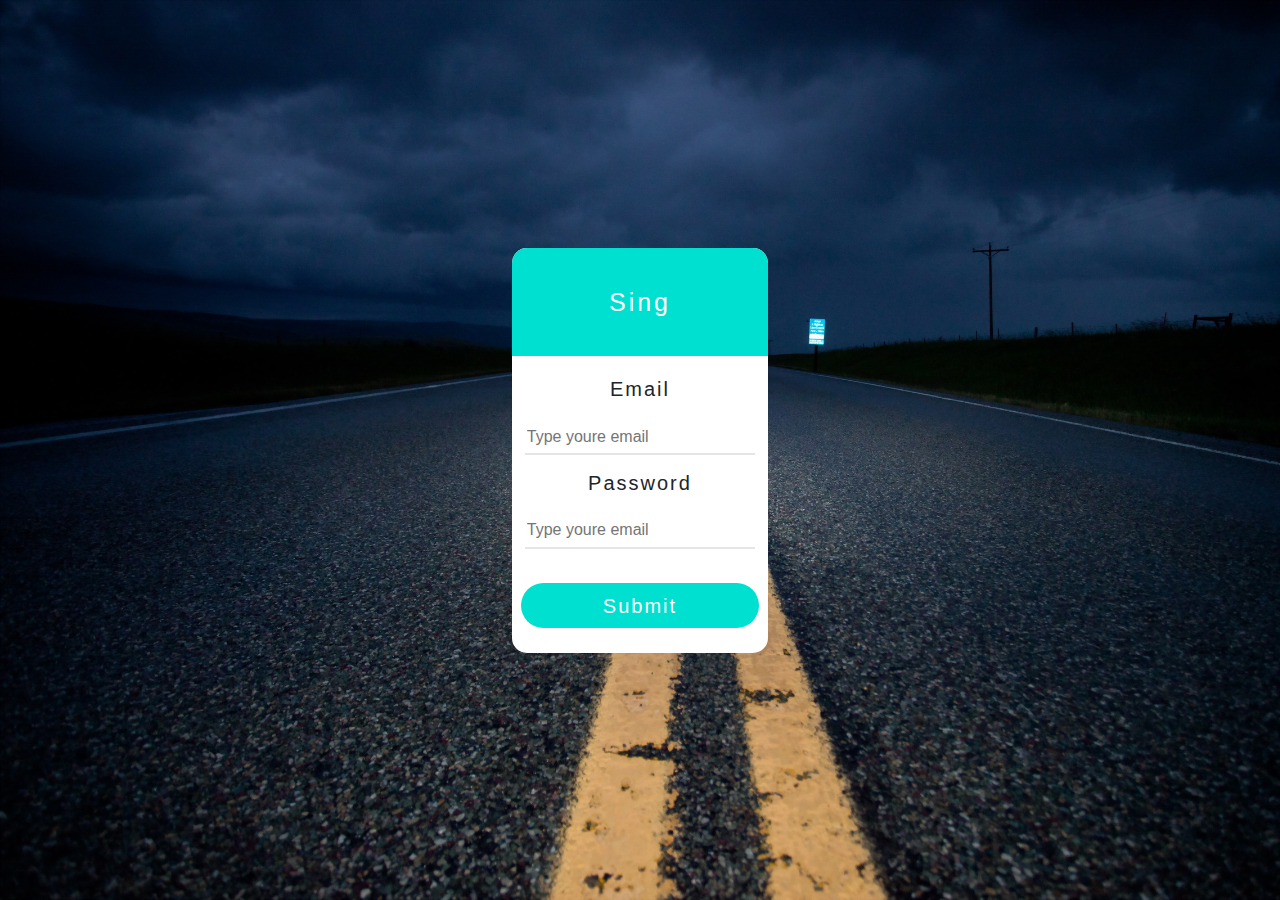
<file: html/form.html>
<!DOCTYPE html>
<html lang="en">
<head>
    <meta charset="UTF-8">
    <meta name="viewport" content="width=device-width, initial-scale=1.0">
    <link rel="stylesheet" href="../css/reset.css">
    <link rel="stylesheet" href="../bootstrap-4.4.1-dist/css/bootstrap.min.css">
    <link rel="stylesheet" href="../css/form-style.css">
    <link rel="stylesheet" href="https://use.fontawesome.com/releases/v5.8.1/css/all.css" integrity="sha384-50oBUHEmvpQ+1lW4y57PTFmhCaXp0ML5d60M1M7uH2+nqUivzIebhndOJK28anvf" crossorigin="anonymous">
    <title>Beck Web Form</title>
</head>
<body>
    <main class="d-flex justify-content-center align-items-center">
            <form>
                <p class="head">Sing</p>
                <label class="email" for="">
                    <p>Email</p>
                    <input type="email" placeholder="Type youre email">
                </label>
                <label class="email" for="">
                    <p>Password</p>
                    <input type="password" placeholder="Type youre email">
                </label>
                <div class="button d-flex align-items-center justify-content-center">
                    <a href="../index.html">Submit</a>
                </div>
            </form>
    </main>
</body>
</html>
</file>
<file: css/form-style.css>
main{
    height:100vh;
    background-image:url("../images/344416.jpg");
    background-size:cover;
}
form{
    height: 45%;
    width:20%;
    background-color:white;
    border-radius:15px;
    display: grid;
    grid-template:repeat(4,1fr)/1fr;
    align-items:center;
}
form .head{
    font-size: 25px;
    color:white;
    letter-spacing: 3px;
    background-color:rgb(0, 224, 208);
    border-top-left-radius:15px;
    border-top-right-radius:15px;
    text-align: center;
    line-height: 435%;
    cursor: pointer;
}
.email{
    display: flex;
    flex-direction: column;
    justify-content: space-around;
    align-items:center;
}
label p{
    font-size: 20px;
    letter-spacing: 2px;
}
.email input{
    border:none;
    border-bottom:2px solid #e5e5e5;
    width:90%;
    height:35px;
}
form .button {
    height:45px;
    width:93%;
    background-color:rgb(0, 224, 208);
    border-radius:50px;
    justify-self: center;
}
form .button a{
    font-size: 20px;
    color:white;
    letter-spacing: 2px;
    transition: 0.5s;
}
form .button a:hover{
    text-decoration: none;
    letter-spacing: 4px;
}
@media screen and (min-width:1044px) and (max-width:1245px){
    form{
        height: 45%;
        width:30%;
       
    }
}
@media screen and (min-width:650px) and (max-width:1044px){
    form{
        height: 55%;
        width:60%;
       
    }
}
@media screen and (min-width:270px) and (max-width:450px){
    form{
        height: 55%;
        width:90%;   
    }
    main{
        background-image:url("../images/mkqT7J.jpg");
    }
}
@media screen and (min-width:450px) and (max-width:650px){
    form{
        height: 55%;
        width:75%;   
    }
    main{
        background-image:url("../images/mkqT7J.jpg");
    }
}
</file>
